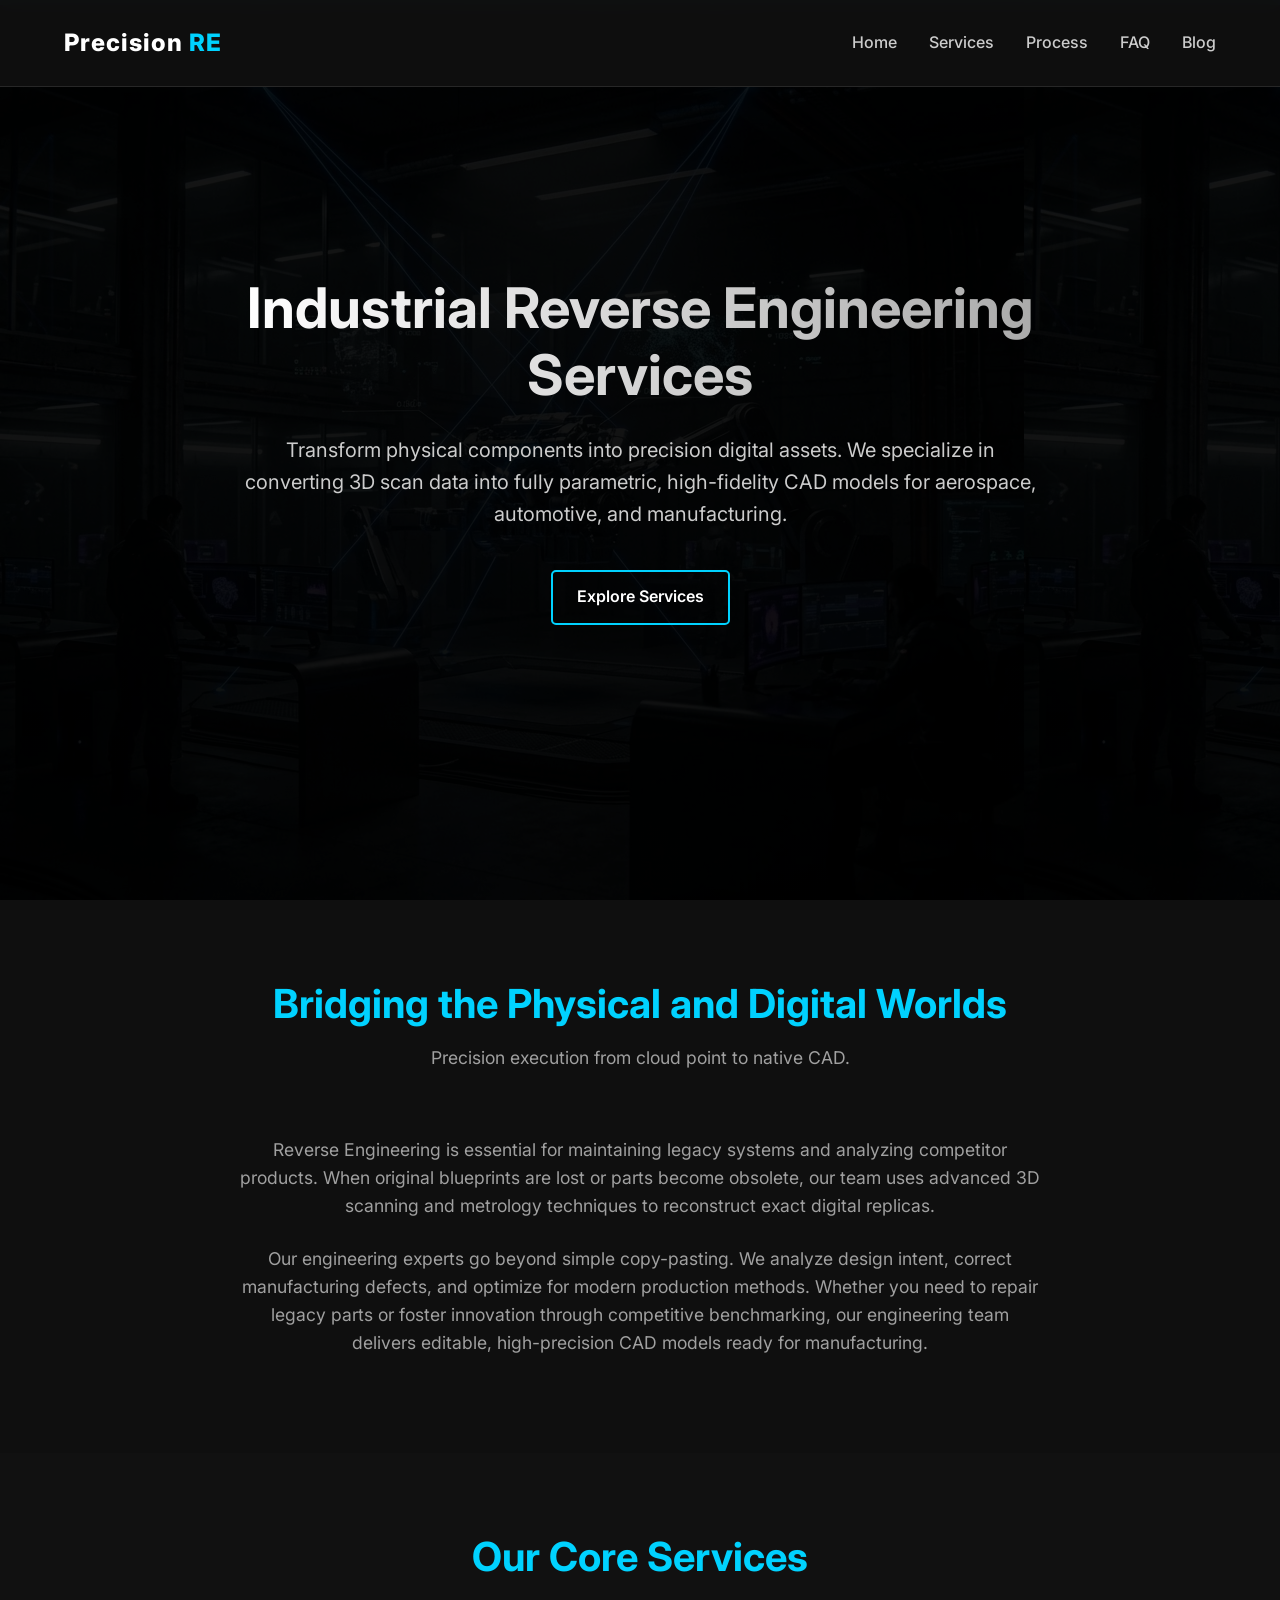
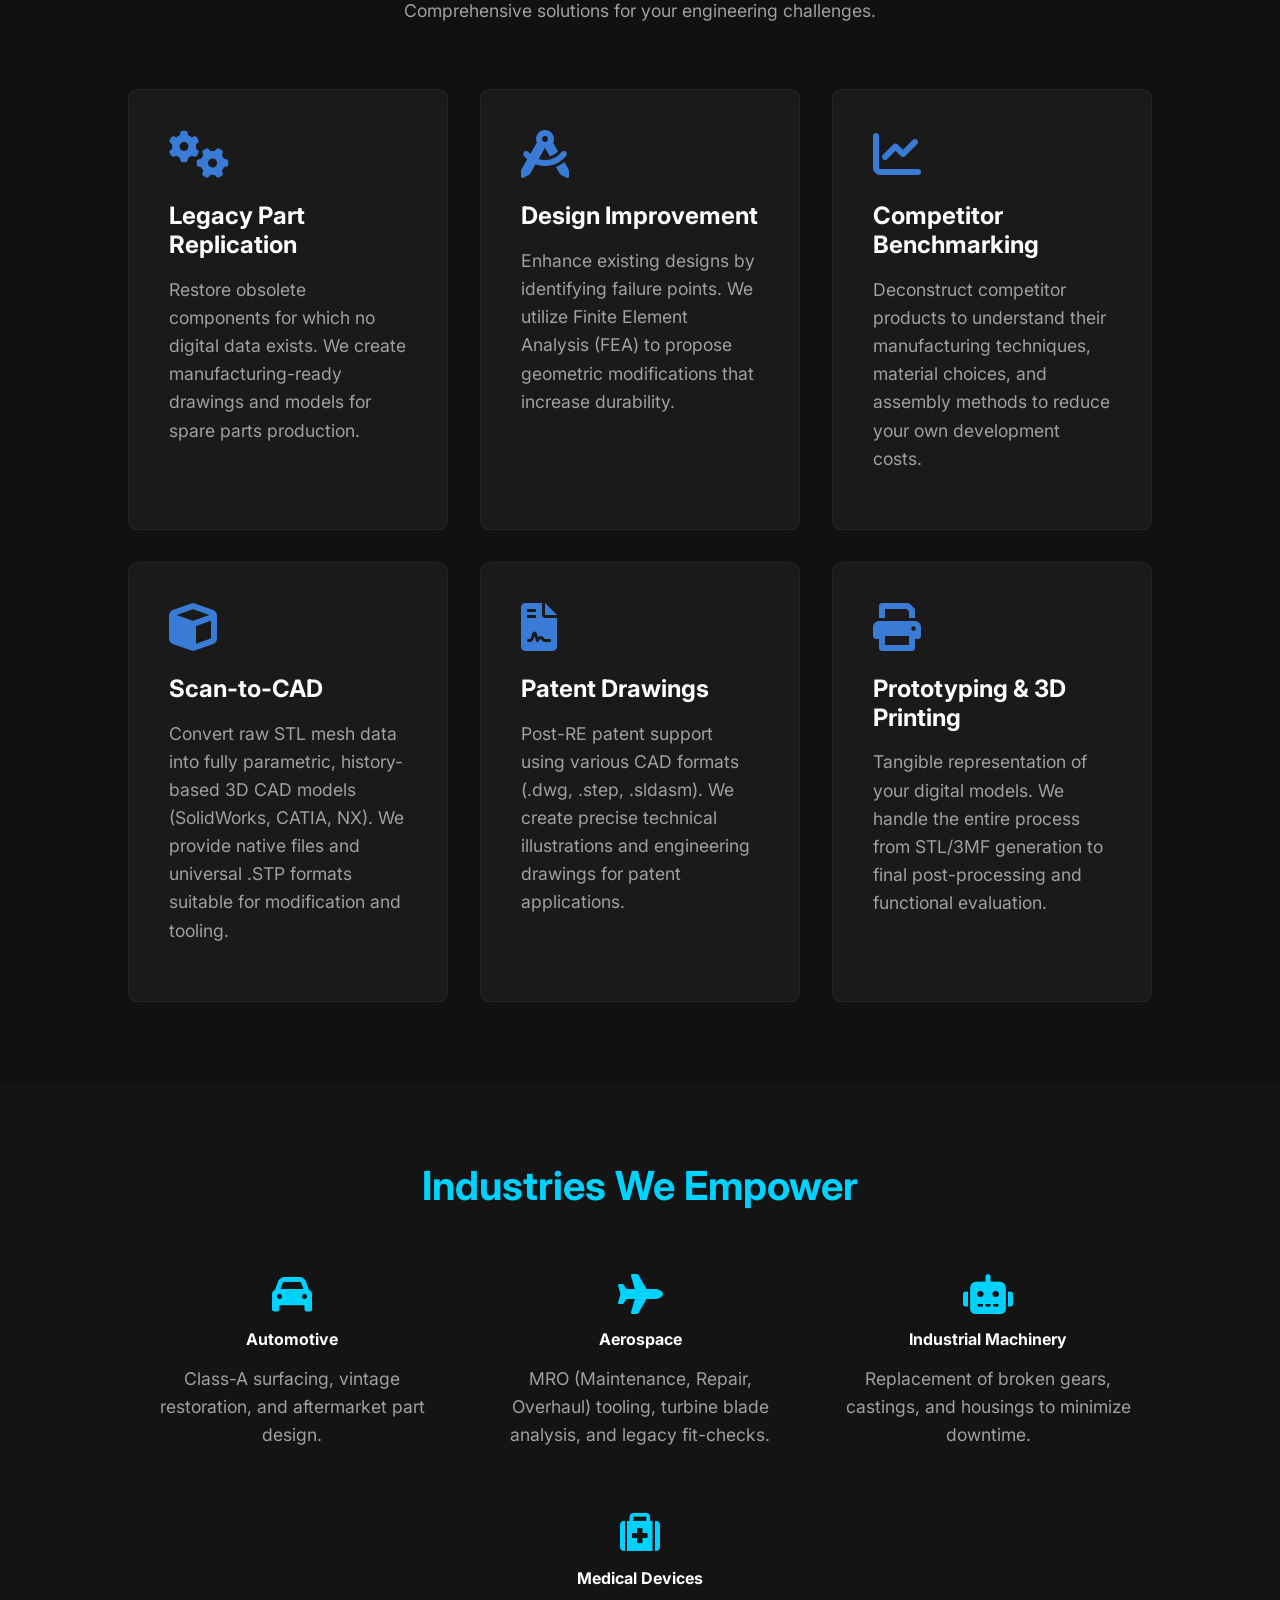
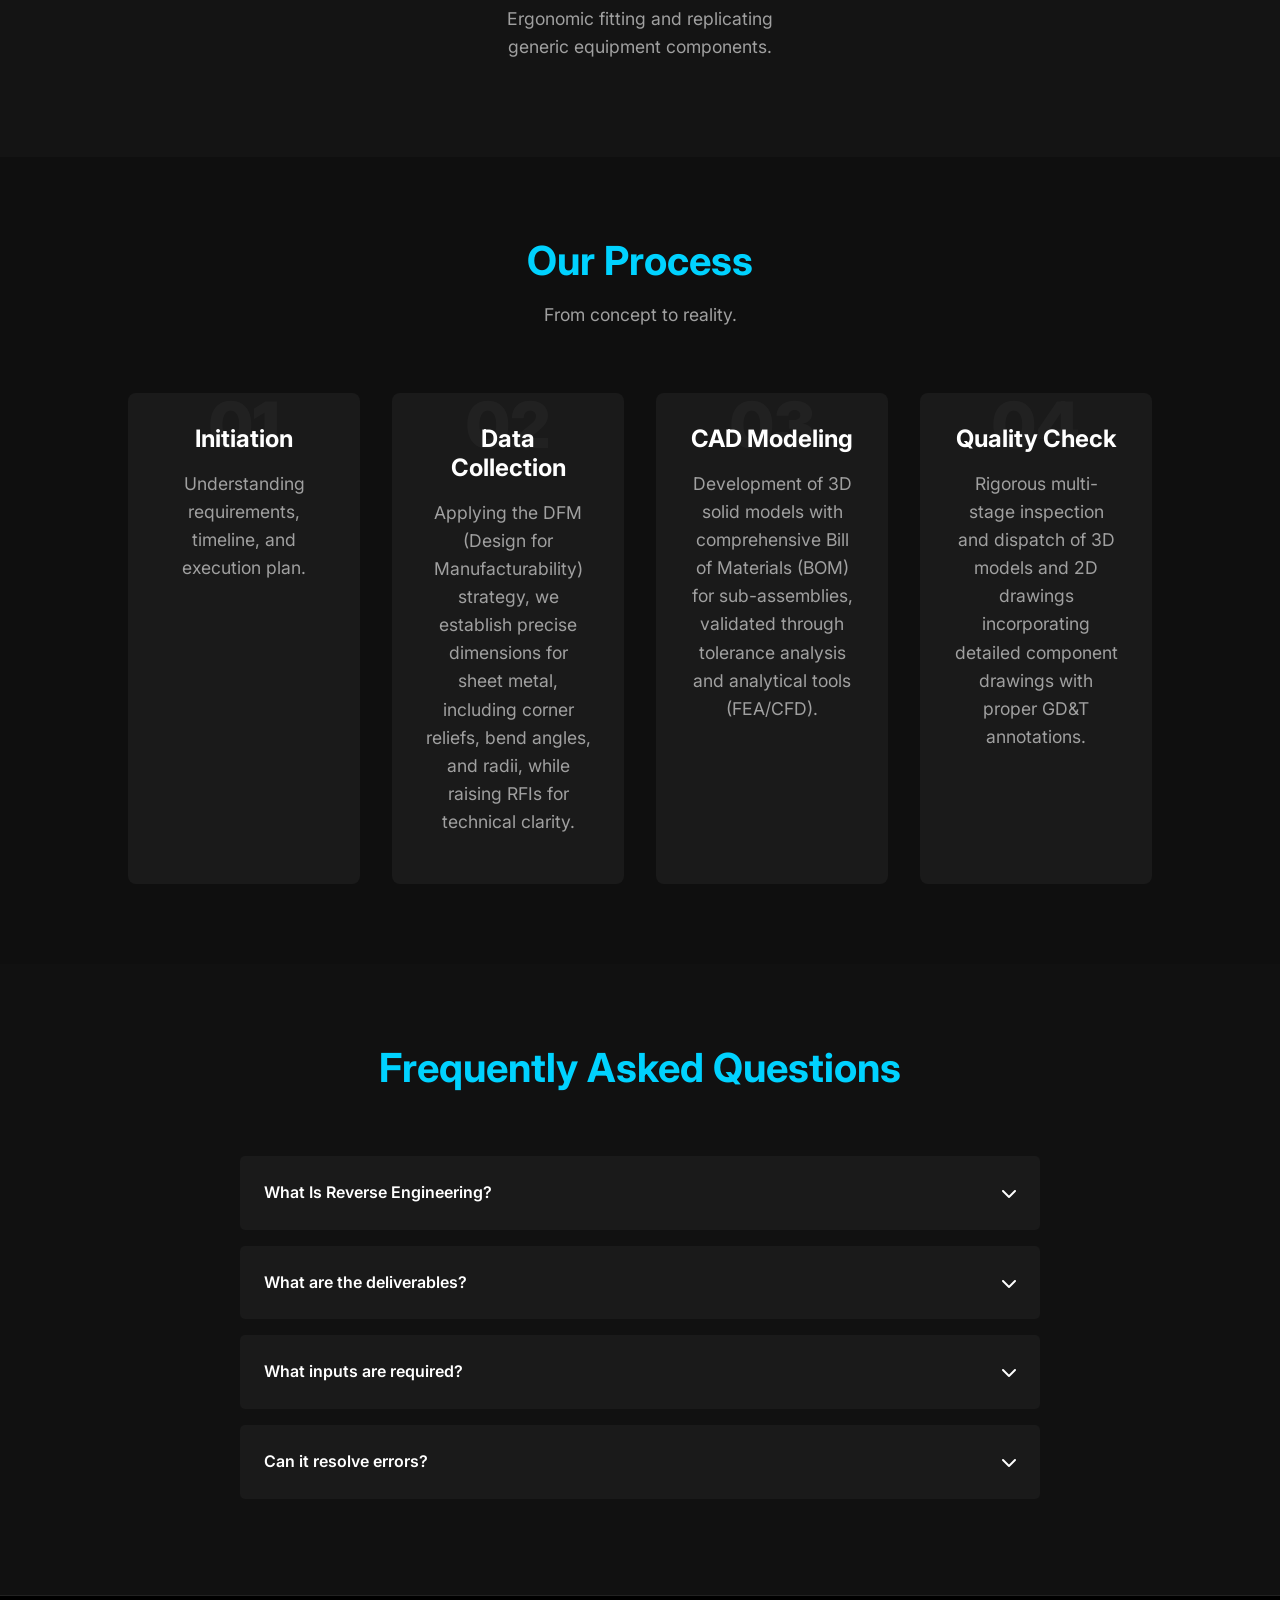
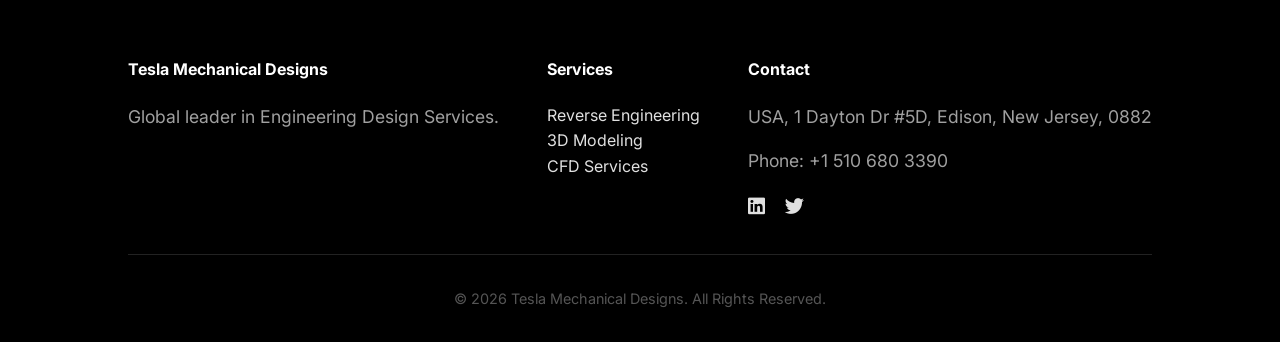
<file: index.html>
<!DOCTYPE html>
<html lang="en">

<head>
    <meta charset="UTF-8">
    <meta name="viewport" content="width=device-width, initial-scale=1.0">
    <meta name="robots" content="index, follow">
    <meta name="google-site-verification" content="QCQIcLvK1Y29B_PqsAfk6W4SbVMDp9I1VxiQpt_m-So" />
    <!-- Google Tag Manager -->
    <script>(function (w, d, s, l, i) {
            w[l] = w[l] || []; w[l].push({
                'gtm.start':
                    new Date().getTime(), event: 'gtm.js'
            }); var f = d.getElementsByTagName(s)[0],
                j = d.createElement(s), dl = l != 'dataLayer' ? '&l=' + l : ''; j.async = true; j.src =
                    'https://www.googletagmanager.com/gtm.js?id=' + i + dl; f.parentNode.insertBefore(j, f);
        })(window, document, 'script', 'dataLayer', 'GTM-K828282');</script>
    <!-- End Google Tag Manager -->

    <!-- Favicon and Touch Icons -->
    <link rel="icon" type="image/png" sizes="32x32" href="images/favicon-32x32.png">
    <link rel="icon" type="image/png" sizes="16x16" href="images/favicon-16x16.png">
    <link rel="apple-touch-icon" sizes="180x180" href="images/apple-touch-icon.png">
    <link rel="manifest" href="site.webmanifest">
    <link rel="mask-icon" href="images/safari-pinned-tab.svg" color="#5bbad5">
    <meta name="msapplication-TileColor" content="#da532c">
    <meta name="apple-mobile-web-app-title" content="Precision RE">
    <meta name="theme-color" content="#ffffff">
    <link rel="canonical" href="https://intilligentidiot.github.io/Reverse-Engineering-Services/">
    <title>Reverse Engineering Services | Engineering Experts</title>
    <meta name="description"
        content="Transform physical components into precise CAD models with our Reverse Engineering Services. Repair, replicate, and improve legacy parts with expert 3D scanning and modeling.">
    <meta name="keywords"
        content="Reverse Engineering, 3D Scanning, CAD Modeling, Legacy Part Replication, Engineering Team, Industrial Design">
    <meta name="author" content="Engineering Team">

    <!-- Open Graph / Facebook -->
    <meta property="og:type" content="website">
    <meta property="og:url" content="https://intilligentidiot.github.io/Reverse-Engineering-Services/">
    <meta property="og:title" content="Reverse Engineering Services | Engineering Experts">
    <meta property="og:description"
        content="Transform physical components into precise CAD models with our Reverse Engineering Services. Repair, replicate, and improve legacy parts.">
    <meta property="og:image" content="images/social-preview.jpg">

    <!-- Twitter -->
    <meta property="twitter:card" content="summary_large_image">
    <meta property="twitter:url" content="https://intilligentidiot.github.io/Reverse-Engineering-Services/">
    <meta property="twitter:title" content="Reverse Engineering Services | Engineering Experts">
    <meta property="twitter:description"
        content="Transform physical components into precise CAD models with our Reverse Engineering Services. Repair, replicate, and improve legacy parts.">
    <meta property="twitter:image" content="images/social-preview.jpg">

    <link rel="stylesheet" href="css/style.css">
    <link rel="stylesheet" href="https://cdnjs.cloudflare.com/ajax/libs/font-awesome/6.0.0/css/all.min.css">
    <link href="https://fonts.googleapis.com/css2?family=Inter:wght@400;600;700;900&display=swap" rel="stylesheet">

    <!-- Schema Markup -->
    <script type="application/ld+json">
    {
      "@context": "https://schema.org",
      "@type": "Organization",
      "name": "Tesla Mechanical Designs",
      "url": "https://intilligentidiot.github.io/Reverse-Engineering-Services/"
    }
    </script>
    <script type="application/ld+json">
    {
      "@context": "https://schema.org",
      "@type": "Service",
      "name": "Reverse Engineering Services",
      "provider": {
        "@type": "Organization",
        "name": "Tesla Mechanical Designs"
      },
      "description": "Transform physical components into precise CAD models with our Reverse Engineering Services.",
      "url": "https://intilligentidiot.github.io/Reverse-Engineering-Services/",
      "areaServed": "Global"
    }
    </script>
    <script type="application/ld+json">
    {
      "@context": "https://schema.org",
      "@type": "BreadcrumbList",
      "itemListElement": [{
        "@type": "ListItem",
        "position": 1,
        "name": "Home",
        "item": "https://intilligentidiot.github.io/Reverse-Engineering-Services/"
      }]
    }
    </script>
</head>

<body>
    <!-- Google Tag Manager (noscript) -->
    <noscript><iframe src="https://www.googletagmanager.com/ns.html?id=GTM-K828282" height="0" width="0"
            style="display:none;visibility:hidden"></iframe></noscript>
    <!-- End Google Tag Manager (noscript) -->

    <!-- Navigation -->
    <!-- Navigation -->
    <nav>
        <div class="logo"><a href="index.html">Precision <span style="color:var(--primary-color)">RE</span></a></div>
        <ul class="nav-links">
            <li><a href="index.html#home">Home</a></li>
            <li><a href="index.html#services">Services</a></li>
            <li><a href="index.html#process">Process</a></li>
            <li><a href="index.html#faq">FAQ</a></li>
            <li><a href="blog.html">Blog</a></li>
        </ul>
    </nav>

    <!-- Hero Section -->
    <section id="home" class="hero"
        style="background: linear-gradient(rgba(0,0,0,0.7), rgba(0,0,0,0.8)), url('images/hero-bg.webp');">
        <div class="hero-content">
            <h1>Industrial Reverse Engineering Services</h1>
            <p>Transform physical components into precision digital assets. We specialize in converting 3D scan data
                into fully parametric, high-fidelity CAD models for aerospace, automotive, and manufacturing.</p>
            <div class="hero-btns">
                <a href="#services" class="secondary-btn">Explore Services</a>
            </div>
        </div>
    </section>

    <!-- Intro Section -->
    <section class="section">
        <div class="section-header">
            <h2>Bridging the Physical and Digital Worlds</h2>
            <p>Precision execution from cloud point to native CAD.</p>
        </div>
        <div
            style="max-width: 800px; margin: 0 auto; text-align: center; color: #ccc; font-size: 1.1rem; line-height: 1.6;">
            <p>Reverse Engineering is essential for maintaining legacy systems and analyzing competitor products. When
                original blueprints are lost or parts become obsolete, our team uses advanced 3D scanning and metrology
                techniques
                to reconstruct exact digital replicas.</p>
            <p style="margin-top: 1.5rem;">Our engineering experts go beyond simple copy-pasting. We analyze
                design intent, correct manufacturing defects, and optimize for modern production methods. Whether you
                need to repair legacy parts or foster innovation through competitive benchmarking, our
                engineering team delivers editable, high-precision CAD models ready for manufacturing.</p>
        </div>
    </section>

    <!-- Services Section -->
    <section id="services" class="section" style="background: #111;">
        <div class="section-header">
            <h2>Our Core Services</h2>
            <p>Comprehensive solutions for your engineering challenges.</p>
        </div>
        <div class="services-grid">
            <div class="service-card">
                <i class="fas fa-cogs service-icon"></i>
                <h3>Legacy Part Replication</h3>
                <p>Restore obsolete components for which no digital data exists. We create manufacturing-ready drawings
                    and models for spare parts production.</p>
            </div>
            <div class="service-card">
                <i class="fas fa-drafting-compass service-icon"></i>
                <h3>Design Improvement</h3>
                <p>Enhance existing designs by identifying failure points. We utilize Finite Element Analysis (FEA) to
                    propose geometric modifications that increase durability.</p>
            </div>
            <div class="service-card">
                <i class="fas fa-chart-line service-icon"></i>
                <h3>Competitor Benchmarking</h3>
                <p>Deconstruct competitor products to understand their manufacturing techniques, material choices, and
                    assembly methods to reduce your own development costs.</p>
            </div>
            <div class="service-card">
                <i class="fas fa-cube service-icon"></i>
                <h3>Scan-to-CAD</h3>
                <p>Convert raw STL mesh data into fully parametric, history-based 3D CAD models (SolidWorks, CATIA, NX). 
                   We provide native files and universal .STP formats suitable for modification and tooling.</p>
            </div>
            <div class="service-card">
                <i class="fas fa-file-contract service-icon"></i>
                <h3>Patent Drawings</h3>
                <p>Post-RE patent support using various CAD formats (.dwg, .step, .sldasm). We create precise technical 
                   illustrations and engineering drawings for patent applications.</p>
            </div>
            <div class="service-card">
                <i class="fas fa-print service-icon"></i>
                <h3>Prototyping & 3D Printing</h3>
                <p>Tangible representation of your digital models. We handle the entire process from STL/3MF generation 
                   to final post-processing and functional evaluation.</p>
            </div>
        </div>
    </section>

    <!-- Industries Section -->
    <section class="section industries">
        <div class="section-header">
            <h2>Industries We Empower</h2>
        </div>
        <div class="industry-list">
            <div class="industry-item">
                <i class="fas fa-car"></i>
                <h4>Automotive</h4>
                <p>Class-A surfacing, vintage restoration, and aftermarket part design.</p>
            </div>
            <div class="industry-item">
                <i class="fas fa-plane"></i>
                <h4>Aerospace</h4>
                <p>MRO (Maintenance, Repair, Overhaul) tooling, turbine blade analysis, and legacy fit-checks.</p>
            </div>
            <div class="industry-item">
                <i class="fas fa-robot"></i>
                <h4>Industrial Machinery</h4>
                <p>Replacement of broken gears, castings, and housings to minimize downtime.</p>
            </div>
            <div class="industry-item">
                <i class="fas fa-medkit"></i>
                <h4>Medical Devices</h4>
                <p>Ergonomic fitting and replicating generic equipment components.</p>
            </div>
        </div>
    </section>

    <!-- Process Section -->
    <section id="process" class="section">
        <div class="section-header">
            <h2>Our Process</h2>
            <p>From concept to reality.</p>
        </div>
        <div class="process-steps">
            <div class="step">
                <div class="step-number">01</div>
                <h3>Initiation</h3>
                <p>Understanding requirements, timeline, and execution plan.</p>
            </div>
            <div class="step">
                <div class="step-number">02</div>
                <h3>Data Collection</h3>
                <p>Applying the DFM (Design for Manufacturability) strategy, we establish precise dimensions for 
                   sheet metal, including corner reliefs, bend angles, and radii, while raising RFIs for technical clarity.</p>
            </div>
            <div class="step">
                <div class="step-number">03</div>
                <h3>CAD Modeling</h3>
                <p>Development of 3D solid models with comprehensive Bill of Materials (BOM) for sub-assemblies, 
                   validated through tolerance analysis and analytical tools (FEA/CFD).</p>
            </div>
            <div class="step">
                <div class="step-number">04</div>
                <h3>Quality Check</h3>
                <p>Rigorous multi-stage inspection and dispatch of 3D models and 2D drawings incorporating 
                   detailed component drawings with proper GD&T annotations.</p>
            </div>
        </div>
    </section>

    <!-- FAQ Section -->
    <section id="faq" class="section" style="background: #111;">
        <div class="section-header">
            <h2>Frequently Asked Questions</h2>
        </div>
        <div class="faq-container">
            <div class="faq-item">
                <div class="faq-question">What Is Reverse Engineering? <i class="fas fa-chevron-down"></i></div>
                <div class="faq-answer">
                    Reverse engineering involves dissecting and understanding the design and functionality of a physical
                    object. Its primary purpose is to identify flaws, troubleshoot issues, and gather crucial
                    structure/performance info.
                </div>
            </div>
            <div class="faq-item">
                <div class="faq-question">What are the deliverables? <i class="fas fa-chevron-down"></i></div>
                <div class="faq-answer">
                    Deliverables range from detailed 2D drawings to 3D models (native formats, STP) and even 3D printed
                    components, customized to your requirements.
                </div>
            </div>
            <div class="faq-item">
                <div class="faq-question">What inputs are required? <i class="fas fa-chevron-down"></i></div>
                <div class="faq-answer">
                    We need physical parts, laser-scanned files, or existing 2D/3D data. A brief on desired enhancements
                    is also essential.
                </div>
            </div>
            <div class="faq-item">
                <div class="faq-question">Can it resolve errors? <i class="fas fa-chevron-down"></i></div>
                <div class="faq-answer">
                    Yes. By scrutinizing inner workings, we identify and address errors from design to manufacturing.
                </div>
            </div>
        </div>
    </section>

    <!-- Footer -->
    <!-- Footer -->
    <footer id="contact">
        <div class="footer-content">
            <div class="footer-col">
                <h4>Tesla Mechanical Designs</h4>
                <p>Global leader in Engineering Design Services.</p>
            </div>
            <div class="footer-col">
                <h4>Services</h4>
                <ul>
                    <li><a href="index.html#services">Reverse Engineering</a></li>
                    <li><a href="index.html#services">3D Modeling</a></li>
                    <li><a href="index.html#services">CFD Services</a></li>
                </ul>
            </div>
            <div class="footer-col">
                <h4>Contact</h4>
                <p>USA, 1 Dayton Dr #5D, Edison, New Jersey, 0882</p>
                <p>Phone: +1 510 680 3390</p>
                <div class="social-links" style="margin-top: 1rem;">
                    <a href="#"><i class="fab fa-linkedin"></i></a>
                    <a href="#"><i class="fab fa-twitter"></i></a>
                </div>
            </div>
        </div>
        <div class="copyright">
            &copy; 2026 Tesla Mechanical Designs. All Rights Reserved.
        </div>
    </footer>

    <script src="js/script.js"></script>
</body>

</html>
</file>
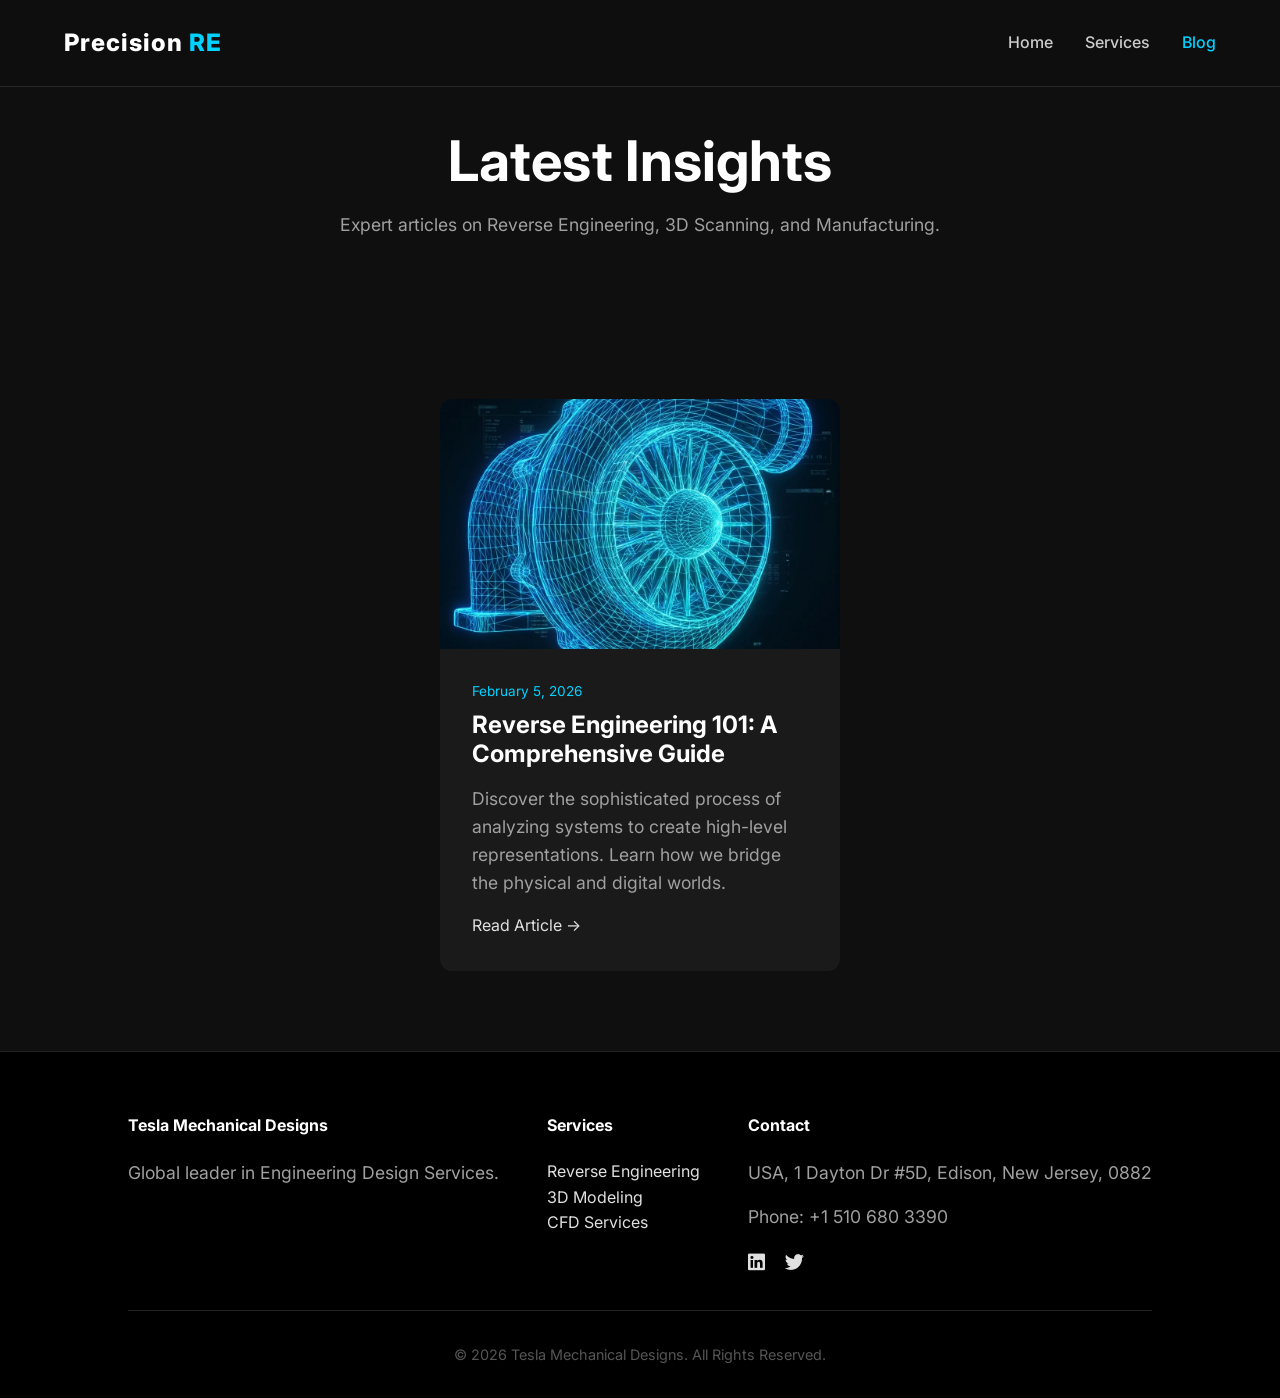
<file: blog.html>
<!DOCTYPE html>
<html lang="en">

<head>
    <meta charset="UTF-8">
    <meta name="viewport" content="width=device-width, initial-scale=1.0">
    <meta name="robots" content="index, follow">

    <!-- Google Tag Manager -->
    <script>(function (w, d, s, l, i) {
            w[l] = w[l] || []; w[l].push({
                'gtm.start':
                    new Date().getTime(), event: 'gtm.js'
            }); var f = d.getElementsByTagName(s)[0],
                j = d.createElement(s), dl = l != 'dataLayer' ? '&l=' + l : ''; j.async = true; j.src =
                    'https://www.googletagmanager.com/gtm.js?id=' + i + dl; f.parentNode.insertBefore(j, f);
        })(window, document, 'script', 'dataLayer', 'GTM-K828282');</script>
    <!-- End Google Tag Manager -->

    <!-- Favicon and Touch Icons -->
    <link rel="icon" type="image/png" sizes="32x32" href="images/favicon-32x32.png">
    <link rel="icon" type="image/png" sizes="16x16" href="images/favicon-16x16.png">
    <link rel="apple-touch-icon" sizes="180x180" href="images/apple-touch-icon.png">
    <link rel="manifest" href="site.webmanifest">
    <link rel="mask-icon" href="images/safari-pinned-tab.svg" color="#5bbad5">
    <meta name="msapplication-TileColor" content="#da532c">
    <meta name="apple-mobile-web-app-title" content="Precision RE">
    <meta name="theme-color" content="#ffffff">
    <link rel="canonical" href="https://intilligentidiot.github.io/Reverse-Engineering-Services/blog.html">
    <title>Blog - Engineering Insights | Experts</title>
    <meta name="description"
        content="Explore expert articles, case studies, and insights on Reverse Engineering, 3D Scanning, and Manufacturing from our engineering team.">
    <meta name="keywords"
        content="Reverse Engineering Blog, 3D Scanning Tips, Manufacturing Insights, Engineering Guide, Engineering Case Studies">
    <meta name="author" content="Engineering Team">

    <!-- Open Graph / Facebook -->
    <meta property="og:type" content="website">
    <meta property="og:url" content="https://intilligentidiot.github.io/Reverse-Engineering-Services/blog.html">
    <meta property="og:title" content="Blog - Engineering Insights | Experts">
    <meta property="og:description"
        content="Explore expert articles, case studies, and insights on Reverse Engineering, 3D Scanning, and Manufacturing.">
    <meta property="og:image" content="images/blog-preview.jpg">

    <!-- Twitter -->
    <meta property="twitter:card" content="summary_large_image">
    <meta property="twitter:url" content="https://intilligentidiot.github.io/Reverse-Engineering-Services/blog.html">
    <meta property="twitter:title" content="Blog - Engineering Insights | Experts">
    <meta property="twitter:description"
        content="Explore expert articles, case studies, and insights on Reverse Engineering, 3D Scanning, and Manufacturing.">
    <meta property="twitter:image" content="images/blog-preview.jpg">

    <link rel="stylesheet" href="css/style.css">
    <link rel="stylesheet" href="https://cdnjs.cloudflare.com/ajax/libs/font-awesome/6.0.0/css/all.min.css">
    <link href="https://fonts.googleapis.com/css2?family=Inter:wght@400;600;700;900&display=swap" rel="stylesheet">

    <!-- Schema Markup -->
    <script type="application/ld+json">
    {
      "@context": "https://schema.org",
      "@type": "BreadcrumbList",
      "itemListElement": [{
        "@type": "ListItem",
        "position": 1,
        "name": "Home",
        "item": "https://intilligentidiot.github.io/Reverse-Engineering-Services/"
      },{
        "@type": "ListItem",
        "position": 2,
        "name": "Blog",
        "item": "https://intilligentidiot.github.io/Reverse-Engineering-Services/blog.html"
      }]
    }
    </script>
    <style>
        .blog-header {
            padding: 8rem 5% 4rem;
            text-align: center;
            background: var(--dark-bg);
        }

        .loading {
            text-align: center;
            color: #666;
            padding: 2rem;
        }
    </style>
</head>

<body>
    <!-- Google Tag Manager (noscript) -->
    <noscript><iframe src="https://www.googletagmanager.com/ns.html?id=GTM-K828282" height="0" width="0"
            style="display:none;visibility:hidden"></iframe></noscript>
    <!-- End Google Tag Manager (noscript) -->

    <!-- Navigation -->
    <!-- Navigation -->
    <!-- Navigation -->
    <nav>
        <div class="logo"><a href="index.html">Precision <span style="color:var(--primary-color)">RE</span></a></div>
        <ul class="nav-links">
            <li><a href="index.html">Home</a></li>
            <li><a href="index.html#services">Services</a></li>
            <li><a href="blog.html" class="active">Blog</a></li>
        </ul>
    </nav>

    <header class="blog-header">
        <h1>Latest Insights</h1>
        <p>Expert articles on Reverse Engineering, 3D Scanning, and Manufacturing.</p>
        <h2 style="display:none">Engineering Knowledge Base</h2>
    </header>

    <section class="section">
        <div class="blog-grid">
            <div class="loading">Loading articles...</div>
            <!-- Blog posts will be injected here via JS -->
        </div>
    </section>

    <footer id="contact">
        <div class="footer-content">
            <div class="footer-col">
                <h4>Tesla Mechanical Designs</h4>
                <p>Global leader in Engineering Design Services.</p>
            </div>
            <div class="footer-col">
                <h4>Services</h4>
                <ul>
                    <li><a href="index.html#services">Reverse Engineering</a></li>
                    <li><a href="index.html#services">3D Modeling</a></li>
                    <li><a href="index.html#services">CFD Services</a></li>
                </ul>
            </div>
            <div class="footer-col">
                <h4>Contact</h4>
                <p>USA, 1 Dayton Dr #5D, Edison, New Jersey, 0882</p>
                <p>Phone: +1 510 680 3390</p>
                <div class="social-links" style="margin-top: 1rem;">
                    <a href="#"><i class="fab fa-linkedin"></i></a>
                    <a href="#"><i class="fab fa-twitter"></i></a>
                </div>
            </div>
        </div>
        <div class="copyright">
            &copy; 2026 Tesla Mechanical Designs. All Rights Reserved.
        </div>
    </footer>

    <script src="js/script.js"></script>
</body>

</html>
</file>
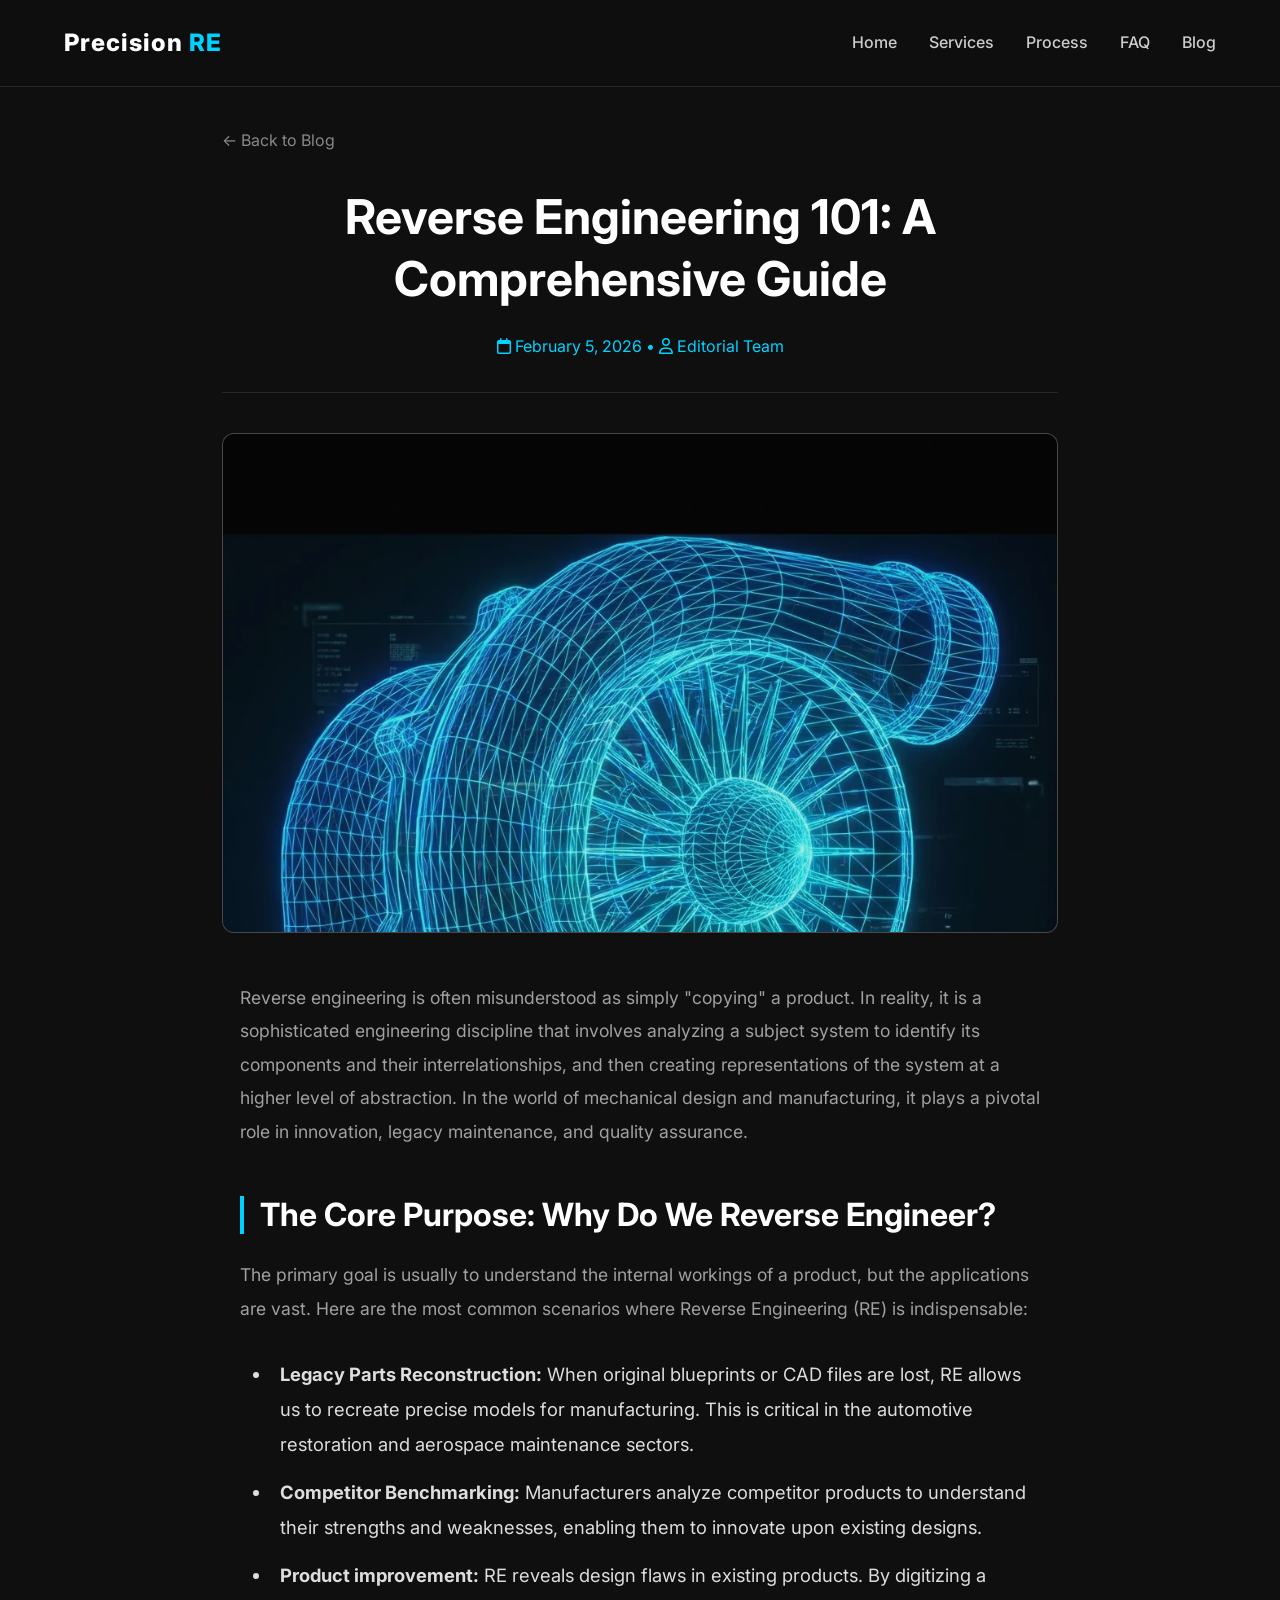
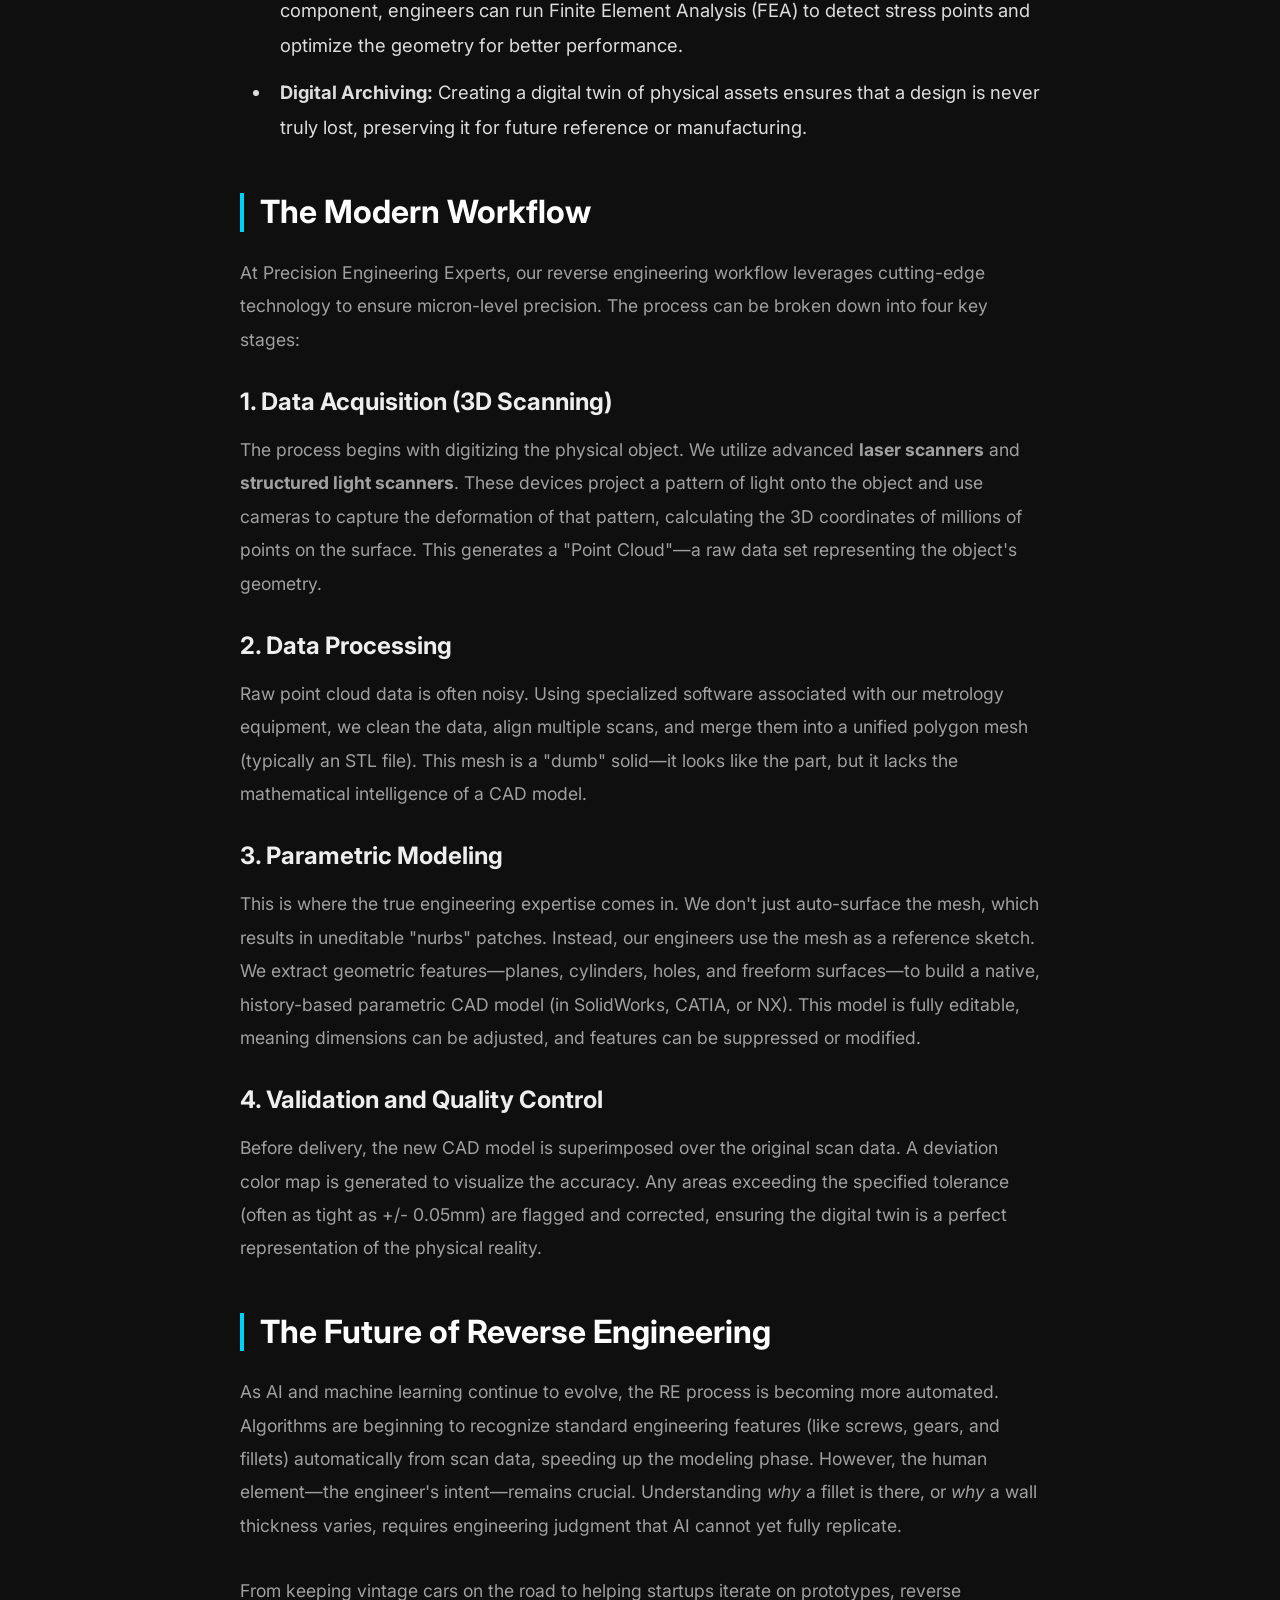
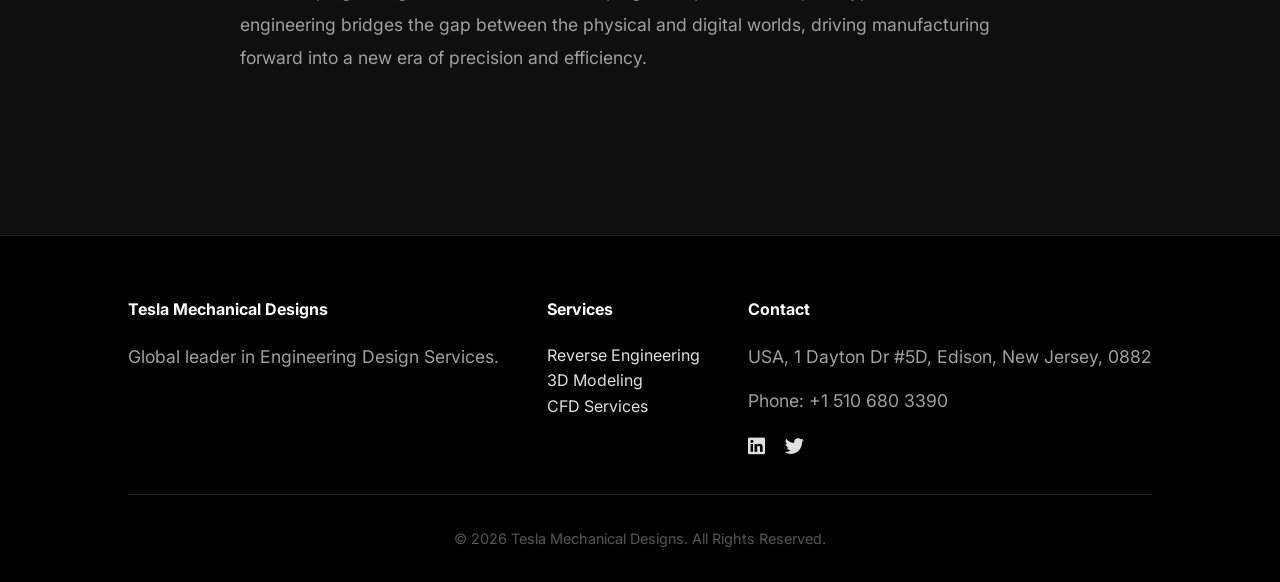
<file: posts/reverse-engineering-101.html>
<!DOCTYPE html>
<html lang="en">

<head>
    <meta charset="UTF-8">
    <meta name="viewport" content="width=device-width, initial-scale=1.0">
    <meta name="robots" content="index, follow">

    <!-- Google Tag Manager -->
    <script>(function (w, d, s, l, i) {
            w[l] = w[l] || []; w[l].push({
                'gtm.start':
                    new Date().getTime(), event: 'gtm.js'
            }); var f = d.getElementsByTagName(s)[0],
                j = d.createElement(s), dl = l != 'dataLayer' ? '&l=' + l : ''; j.async = true; j.src =
                    'https://www.googletagmanager.com/gtm.js?id=' + i + dl; f.parentNode.insertBefore(j, f);
        })(window, document, 'script', 'dataLayer', 'GTM-K828282');</script>
    <!-- End Google Tag Manager -->

    <!-- Favicon and Touch Icons -->
    <link rel="icon" type="image/png" sizes="32x32" href="../images/favicon-32x32.png">
    <link rel="icon" type="image/png" sizes="16x16" href="../images/favicon-16x16.png">
    <link rel="apple-touch-icon" sizes="180x180" href="../images/apple-touch-icon.png">
    <link rel="manifest" href="../site.webmanifest">
    <meta name="theme-color" content="#ffffff">
    <meta name="apple-mobile-web-app-title" content="Precision RE">
    <link rel="canonical"
        href="https://intilligentidiot.github.io/Reverse-Engineering-Services/posts/reverse-engineering-101.html">
    <title>Reverse Engineering 101: A Comprehensive Guide | Engineering Experts</title>
    <meta name="description"
        content="A comprehensive guide to Reverse Engineering: from scanning and point clouds to parametric CAD modeling and quality inspection.">
    <meta name="keywords"
        content="Reverse Engineering Guide, 3D Scanning, CAD Modeling, Legacy Parts, Engineering Workflow">
    <meta name="author" content="Precision Engineering Experts">

    <!-- Open Graph / Facebook -->
    <meta property="og:type" content="article">
    <meta property="og:title" content="Reverse Engineering 101: A Comprehensive Guide | Engineering Experts">
    <meta property="og:description"
        content="A comprehensive guide to Reverse Engineering: from scanning and point clouds to parametric CAD modeling.">
    <meta property="og:image" content="../images/reverse-engineering-banner.webp">

    <!-- Twitter -->
    <meta property="twitter:card" content="summary_large_image">
    <meta property="twitter:title" content="Reverse Engineering 101: A Comprehensive Guide | Engineering Experts">
    <meta property="twitter:description"
        content="A comprehensive guide to Reverse Engineering: from scanning and point clouds to parametric CAD modeling.">
    <meta property="twitter:image" content="../images/reverse-engineering-banner.webp">

    <link rel="stylesheet" href="../css/style.css">
    <link rel="stylesheet" href="https://cdnjs.cloudflare.com/ajax/libs/font-awesome/6.0.0/css/all.min.css">
    <link href="https://fonts.googleapis.com/css2?family=Inter:wght@400;600;700&display=swap" rel="stylesheet">

    <!-- Schema Markup -->
    <script type="application/ld+json">
    {
      "@context": "https://schema.org",
      "@type": "Article",
      "headline": "Reverse Engineering 101: A Comprehensive Guide",
      "description": "A comprehensive guide to Reverse Engineering: from scanning and point clouds to parametric CAD modeling.",
      "image": "https://intilligentidiot.github.io/Reverse-Engineering-Services/images/reverse-engineering-banner.webp",
      "author": {
        "@type": "Organization",
        "name": "Tesla Mechanical Designs"
      },
      "publisher": {
        "@type": "Organization",
        "name": "Tesla Mechanical Designs"
      },
      "datePublished": "2026-02-05",
      "mainEntityOfPage": {
        "@type": "WebPage",
        "@id": "https://intilligentidiot.github.io/Reverse-Engineering-Services/posts/reverse-engineering-101.html"
      }
    }
    </script>
    <script type="application/ld+json">
    {
      "@context": "https://schema.org",
      "@type": "BreadcrumbList",
      "itemListElement": [{
        "@type": "ListItem",
        "position": 1,
        "name": "Home",
        "item": "https://intilligentidiot.github.io/Reverse-Engineering-Services/"
      },{
        "@type": "ListItem",
        "position": 2,
        "name": "Blog",
        "item": "https://intilligentidiot.github.io/Reverse-Engineering-Services/blog.html"
      },{
        "@type": "ListItem",
        "position": 3,
        "name": "Reverse Engineering 101",
        "item": "https://intilligentidiot.github.io/Reverse-Engineering-Services/posts/reverse-engineering-101.html"
      }]
    }
    </script>
</head>

<body>
    <!-- Google Tag Manager (noscript) -->
    <noscript><iframe src="https://www.googletagmanager.com/ns.html?id=GTM-K828282" height="0" width="0"
            style="display:none;visibility:hidden"></iframe></noscript>
    <!-- End Google Tag Manager (noscript) -->

    <nav>
        <div class="logo"><a href="../index.html">Precision <span style="color:var(--primary-color)">RE</span></a></div>
        <ul class="nav-links">
            <li><a href="../index.html#home">Home</a></li>
            <li><a href="../index.html#services">Services</a></li>
            <li><a href="../index.html#process">Process</a></li>
            <li><a href="../index.html#faq">FAQ</a></li>
            <li><a href="../blog.html">Blog</a></li>
        </ul>
    </nav>

    <div class="article-content">
        <a href="../blog.html" class="back-link">&larr; Back to Blog</a>

        <header>
            <h1>Reverse Engineering 101: A Comprehensive Guide</h1>
            <div class="article-meta">
                <span><i class="far fa-calendar"></i> February 5, 2026</span> &bull;
                <span><i class="far fa-user"></i> Editorial Team</span>
            </div>
        </header>

        <div class="article-banner">
            <img title="Reverse Engineering 101: A Comprehensive Guide" src="../images/reverse-engineering-banner.webp" alt="Reverse Engineering Visualization Banner"
                class="w-full h-full object-cover opacity-90" width="1200" height="400" loading="eager">
        </div>

        <div class="article-body">
            <p>Reverse engineering is often misunderstood as simply "copying" a product. In reality, it is a
                sophisticated engineering discipline that involves analyzing a subject system to identify its components
                and their interrelationships, and then creating representations of the system at a higher level of
                abstraction. In the world of mechanical design and manufacturing, it plays a pivotal role in innovation,
                legacy maintenance, and quality assurance.</p>

            <h2>The Core Purpose: Why Do We Reverse Engineer?</h2>
            <p>The primary goal is usually to understand the internal workings of a product, but the applications are
                vast. Here are the most common scenarios where Reverse Engineering (RE) is indispensable:</p>
            <ul>
                <li><strong>Legacy Parts Reconstruction:</strong> When original blueprints or CAD files are lost, RE
                    allows us to recreate precise models for manufacturing. This is critical in the automotive
                    restoration and aerospace maintenance sectors.</li>
                <li><strong>Competitor Benchmarking:</strong> Manufacturers analyze competitor products to understand
                    their strengths and weaknesses, enabling them to innovate upon existing designs.</li>
                <li><strong>Product improvement:</strong> RE reveals design flaws in existing products. By digitizing a
                    component, engineers can run Finite Element Analysis (FEA) to detect stress points and optimize the
                    geometry for better performance.</li>
                <li><strong>Digital Archiving:</strong> Creating a digital twin of physical assets ensures that a design
                    is never truly lost, preserving it for future reference or manufacturing.</li>
            </ul>

            <h2>The Modern Workflow</h2>
            <p>At Precision Engineering Experts, our reverse engineering workflow leverages cutting-edge technology to ensure
                micron-level precision. The process can be broken down into four key stages:</p>

            <h3>1. Data Acquisition (3D Scanning)</h3>
            <p>The process begins with digitizing the physical object. We utilize advanced <strong>laser
                    scanners</strong> and <strong>structured light scanners</strong>. These devices project a pattern of
                light onto the object and use cameras to capture the deformation of that pattern, calculating the 3D
                coordinates of millions of points on the surface. This generates a "Point Cloud"—a raw data set
                representing the object's geometry.</p>

            <h3>2. Data Processing</h3>
            <p>Raw point cloud data is often noisy. Using specialized software associated with our metrology equipment,
                we clean the data, align multiple scans, and merge them into a unified polygon mesh (typically an STL
                file). This mesh is a "dumb" solid—it looks like the part, but it lacks the mathematical intelligence of
                a CAD model.</p>

            <h3>3. Parametric Modeling</h3>
            <p>This is where the true engineering expertise comes in. We don't just auto-surface the mesh, which results
                in uneditable "nurbs" patches. Instead, our engineers use the mesh as a reference sketch. We extract
                geometric features—planes, cylinders, holes, and freeform surfaces—to build a native, history-based
                parametric CAD model (in SolidWorks, CATIA, or NX). This model is fully editable, meaning dimensions can
                be adjusted, and features can be suppressed or modified.</p>

            <h3>4. Validation and Quality Control</h3>
            <p>Before delivery, the new CAD model is superimposed over the original scan data. A deviation color map is
                generated to visualize the accuracy. Any areas exceeding the specified tolerance (often as tight as +/-
                0.05mm) are flagged and corrected, ensuring the digital twin is a perfect representation of the physical
                reality.</p>

            <h2>The Future of Reverse Engineering</h2>
            <p>As AI and machine learning continue to evolve, the RE process is becoming more automated. Algorithms are
                beginning to recognize standard engineering features (like screws, gears, and fillets) automatically
                from scan data, speeding up the modeling phase. However, the human element—the engineer's intent—remains
                crucial. Understanding <em>why</em> a fillet is there, or <em>why</em> a wall thickness varies, requires
                engineering judgment that AI cannot yet fully replicate.</p>

            <p>From keeping vintage cars on the road to helping startups iterate on prototypes, reverse engineering
                bridges the gap between the physical and digital worlds, driving manufacturing forward into a new era of
                precision and efficiency.</p>
        </div>
    </div>

    <footer id="contact">
        <div class="footer-content">
            <div class="footer-col">
                <h4>Tesla Mechanical Designs</h4>
                <p>Global leader in Engineering Design Services.</p>
            </div>
            <div class="footer-col">
                <h4>Services</h4>
                <ul>
                    <li><a href="../index.html#services">Reverse Engineering</a></li>
                    <li><a href="../index.html#services">3D Modeling</a></li>
                    <li><a href="../index.html#services">CFD Services</a></li>
                </ul>
            </div>
            <div class="footer-col">
                <h4>Contact</h4>
                <p>USA, 1 Dayton Dr #5D, Edison, New Jersey, 0882</p>
                <p>Phone: +1 510 680 3390</p>
                <div class="social-links" style="margin-top: 1rem;">
                    <a href="#"><i class="fab fa-linkedin"></i></a>
                    <a href="#"><i class="fab fa-twitter"></i></a>
                </div>
            </div>
        </div>
        <div class="copyright">
            &copy; 2026 Tesla Mechanical Designs. All Rights Reserved.
        </div>
    </footer>

    <script src="../js/script.js"></script>
</body>

</html>
</file>
<file: css/style.css>
/* Global Styles */
:root {
    --primary-color: #00d2ff;
    --secondary-color: #3a7bd5;
    --dark-bg: #0f0f0f;
    --card-bg: #1a1a1a;
    --text-color: #e0e0e0;
    --accent-color: #ff0055;
    --font-main: 'Inter', sans-serif;
}

* {
    margin: 0;
    padding: 0;
    box-sizing: border-box;
}

body {
    font-family: var(--font-main);
    background-color: var(--dark-bg);
    color: var(--text-color);
    line-height: 1.6;
    overflow-x: hidden;
}

a {
    text-decoration: none;
    color: inherit;
    transition: all 0.3s ease;
}

ul {
    list-style: none;
}

/* Typography */
h1,
h2,
h3,
h4,
h5,
h6 {
    font-weight: 700;
    line-height: 1.2;
    margin-bottom: 1rem;
    color: #fff;
}

h1 {
    font-size: 3.5rem;
}

h2 {
    font-size: 2.5rem;
}

h3 {
    font-size: 1.5rem;
}

p {
    margin-bottom: 1rem;
    font-size: 1.1rem;
    color: #a0a0a0;
}

.article-body ul,
.article-content ul {
    list-style: disc;
    padding-left: 2rem;
    margin-bottom: 1rem;
}

.article-body ol,
.article-content ol {
    list-style: decimal;
    padding-left: 2rem;
    margin-bottom: 1rem;
}

.article-body li,
.article-content li {
    margin-bottom: 0.5rem;
}

/* Navigation */
nav {
    display: flex;
    justify-content: space-between;
    align-items: center;
    padding: 1.5rem 5%;
    background: rgba(15, 15, 15, 0.95);
    backdrop-filter: blur(10px);
    position: fixed;
    width: 100%;
    top: 0;
    z-index: 1000;
    border-bottom: 1px solid rgba(255, 255, 255, 0.1);
}

.logo {
    font-size: 1.5rem;
    font-weight: 800;
    color: #fff;
    letter-spacing: 1px;
}

.nav-links {
    display: flex;
    gap: 2rem;
}

.nav-links a {
    font-weight: 500;
    color: #ccc;
    position: relative;
}

.nav-links a:hover,
.nav-links a.active {
    color: var(--primary-color);
}

.nav-links a::after {
    content: '';
    position: absolute;
    width: 0;
    height: 2px;
    bottom: -5px;
    left: 0;
    background-color: var(--primary-color);
    transition: width 0.3s ease;
}

.nav-links a:hover::after {
    width: 100%;
}

.cta-btn {
    padding: 0.8rem 1.5rem;
    background: linear-gradient(135deg, var(--secondary-color), var(--primary-color));
    color: #fff;
    border-radius: 5px;
    font-weight: 600;
    box-shadow: 0 4px 15px rgba(0, 210, 255, 0.3);
}

.cta-btn:hover {
    transform: translateY(-2px);
    box-shadow: 0 6px 20px rgba(0, 210, 255, 0.5);
}

.secondary-btn {
    padding: 0.8rem 1.5rem;
    background: transparent;
    color: #fff;
    border: 2px solid var(--primary-color);
    border-radius: 5px;
    font-weight: 600;
    transition: all 0.3s ease;
    display: inline-block;
}

.secondary-btn:hover {
    background: var(--primary-color);
    box-shadow: 0 4px 15px rgba(0, 210, 255, 0.3);
    transform: translateY(-2px);
}

/* Hero Section */
/* Hero Section */
.hero {
    height: 100vh;
    display: flex;
    align-items: center;
    justify-content: center;
    text-align: center;
    background: url('../images/hero-bg.webp') no-repeat center center/cover;
    padding: 0 5%;
    position: relative;
    overflow: hidden;
}

/* Dark Overlay */
.hero::before {
    content: '';
    position: absolute;
    top: 0;
    left: 0;
    width: 100%;
    height: 100%;
    background: rgba(0, 0, 0, 0.7);
    /* Darken the image for text readability */
    z-index: 1;
}

/* Scanning Line Animation */
.hero::after {
    content: '';
    position: absolute;
    top: 0;
    left: 0;
    width: 100%;
    height: 5px;
    background: rgba(0, 210, 255, 0.5);
    box-shadow: 0 0 15px var(--primary-color);
    animation: scan 4s ease-in-out infinite;
    z-index: 1;
    opacity: 0.5;
}

@keyframes scan {
    0% {
        top: 0;
        opacity: 0;
    }

    10% {
        opacity: 1;
    }

    90% {
        opacity: 1;
    }

    100% {
        top: 100%;
        opacity: 0;
    }
}

.hero-content {
    position: relative;
    z-index: 1;
    max-width: 800px;
}

.hero h1 {
    background: linear-gradient(to right, #fff, #aaa);
    -webkit-background-clip: text;
    background-clip: text;
    color: transparent;
    margin-bottom: 1.5rem;
}

.hero p {
    font-size: 1.25rem;
    margin-bottom: 2.5rem;
    color: #ccc;
}

/* Section Common */
.section {
    padding: 5rem 10%;
}

.section-header {
    text-align: center;
    margin-bottom: 4rem;
}

.section-header h2 {
    color: var(--primary-color);
    margin-bottom: 1rem;
}

/* Services Grid */
.services-grid {
    display: grid;
    grid-template-columns: repeat(auto-fit, minmax(300px, 1fr));
    gap: 2rem;
}

.service-card {
    background: var(--card-bg);
    padding: 2.5rem;
    border-radius: 10px;
    border: 1px solid rgba(255, 255, 255, 0.05);
    transition: transform 0.3s ease, border-color 0.3s ease;
}

.service-card:hover {
    transform: translateY(-10px);
    border-color: var(--primary-color);
}

.service-card h3 {
    color: #fff;
    margin-bottom: 1rem;
}

.service-icon {
    font-size: 3rem;
    margin-bottom: 1.5rem;
    color: var(--secondary-color);
}

/* Industries */
.industries {
    background: #141414;
}

.industry-list {
    display: flex;
    flex-wrap: wrap;
    justify-content: center;
    gap: 3rem;
}

.industry-item {
    text-align: center;
    max-width: 300px;
}

.industry-item i {
    font-size: 2.5rem;
    color: var(--primary-color);
    margin-bottom: 1rem;
}

/* Process */
.process-steps {
    display: grid;
    grid-template-columns: repeat(auto-fit, minmax(200px, 1fr));
    gap: 2rem;
    counter-reset: width;
}

.step {
    position: relative;
    padding: 2rem;
    background: var(--card-bg);
    border-radius: 8px;
    text-align: center;
}

.step-number {
    font-size: 4rem;
    font-weight: 900;
    color: rgba(255, 255, 255, 0.03);
    position: absolute;
    top: 0;
    left: 50%;
    transform: translateX(-50%);
    line-height: 1;
}

/* Blog */
/* Blog */
.blog-grid {
    display: grid;
    grid-template-columns: repeat(auto-fit, minmax(300px, 400px));
    gap: 2.5rem;
    justify-content: center;
}

.blog-card {
    background: var(--card-bg);
    border-radius: 12px;
    overflow: hidden;
    transition: transform 0.3s ease;
    height: 100%;
    /* Ensure full height */
    display: flex;
    flex-direction: column;
}

.blog-card:hover {
    transform: translateY(-5px);
}

.blog-img {
    height: 250px;
    background: #2a2a2a;
    /* Placeholder background */
    display: flex;
    align-items: center;
    justify-content: center;
    color: #555;
    overflow: hidden;
    /* Ensure image doesn't overflow */
}

.blog-img img {
    width: 100%;
    height: 100%;
    object-fit: cover;
}

.blog-content {
    padding: 2rem;
}

.blog-date {
    font-size: 0.85rem;
    color: var(--primary-color);
    margin-bottom: 0.5rem;
    display: block;
}

/* FAQ */
.faq-container {
    max-width: 800px;
    margin: 0 auto;
}

.faq-item {
    background: var(--card-bg);
    margin-bottom: 1rem;
    border-radius: 5px;
    overflow: hidden;
}

.faq-question {
    padding: 1.5rem;
    cursor: pointer;
    display: flex;
    justify-content: space-between;
    align-items: center;
    font-weight: 600;
    color: #fff;
}

.faq-answer {
    padding: 0 1.5rem;
    max-height: 0;
    overflow: hidden;
    transition: all 0.3s ease;
    color: #aaa;
}

.faq-item.active .faq-answer {
    padding: 1.5rem;
    max-height: 500px;
}

.faq-item.active .faq-question {
    background: rgba(255, 255, 255, 0.05);
}

/* Footer */
footer {
    background: #000;
    padding: 4rem 10% 2rem;
    border-top: 1px solid #222;
}

.footer-content {
    display: flex;
    justify-content: space-between;
    flex-wrap: wrap;
    gap: 2rem;
    margin-bottom: 2rem;
}

.footer-col h4 {
    color: #fff;
    margin-bottom: 1.5rem;
}

.social-links a {
    margin-right: 1rem;
    font-size: 1.2rem;
}

.copyright {
    text-align: center;
    padding-top: 2rem;
    border-top: 1px solid #222;
    color: #555;
    font-size: 0.9rem;
}

/* Responsive */
@media (max-width: 768px) {
    h1 {
        font-size: 2.5rem;
    }

    h2 {
        font-size: 2rem;
    }

    .nav-links {
        display: none;
        /* simple hide for now, JS can toggle */
        position: absolute;
        top: 100%;
        left: 0;
        width: 100%;
        background: #0f0f0f;
        flex-direction: column;
        padding: 2rem;
        text-align: center;
    }

    .nav-links.active {
        display: flex;
    }

    .menu-toggle {
        display: block;
        cursor: pointer;
    }
}

/* Utility Classes */
.w-full {
    width: 100%;
}

.h-full {
    height: 100%;
}

.object-cover {
    object-fit: cover;
}

.opacity-90 {
    opacity: 0.9;
}

/* Blog Article Styling */
.article-content {
    max-width: 900px;
    /* Reduced from 1200px to keep everything tighter */
    margin: 0 auto;
    padding: 8rem 2rem;
    color: #ddd;
}

.article-content h1 {
    font-size: 3rem;
    line-height: 1.3;
    margin-bottom: 1.5rem;
    color: #fff;
    max-width: 100%;
    /* Let it fill the container */
    text-align: center;
    /* Center title */
}

.article-meta {
    color: var(--primary-color);
    margin-bottom: 2.5rem;
    font-size: 1rem;
    text-align: center;
    /* Center meta info */
    border-bottom: 1px solid rgba(255, 255, 255, 0.1);
    padding-bottom: 2rem;
}

.article-banner {
    width: 100%;
    height: auto;
    /* Allow height to adjust based on aspect ratio */
    max-height: 500px;
    /* Cap the height */
    margin-bottom: 3rem;
    border-radius: 12px;
    overflow: hidden;
    background-color: #333;
    border: 1px solid rgba(255, 255, 255, 0.1);
}

.article-body {
    font-size: 1.15rem;
    /* Slightly larger text */
    line-height: 1.9;
    /* Increased line height */
    max-width: 800px;
    /* Optimal reading width */
    margin: 0 auto;
    /* Center the body text */
}

.article-body h2 {
    margin-top: 3rem;
    margin-bottom: 1.5rem;
    color: #fff;
    font-size: 2rem;
    border-left: 4px solid var(--primary-color);
    padding-left: 1rem;
}

.article-body h3 {
    margin-top: 2rem;
    margin-bottom: 1rem;
    color: #eee;
    font-size: 1.5rem;
}

.article-body p {
    margin-bottom: 2rem;
}

.article-body ul,
.article-body ol {
    margin-bottom: 2rem;
    padding-left: 2rem;
}

.article-body li {
    margin-bottom: 0.8rem;
    padding-left: 0.5rem;
}

.article-body a {
    color: var(--primary-color);
    text-decoration: none;
    border-bottom: 1px solid transparent;
    transition: border-color 0.3s ease;
}

.article-body a:hover {
    border-color: var(--primary-color);
}

.back-link {
    display: inline-block;
    margin-bottom: 2rem;
    color: #888;
    text-decoration: none;
    transition: color 0.3s ease, transform 0.3s ease;
}

.back-link:hover {
    color: var(--primary-color);
    transform: translateX(-5px);
}
</file>
